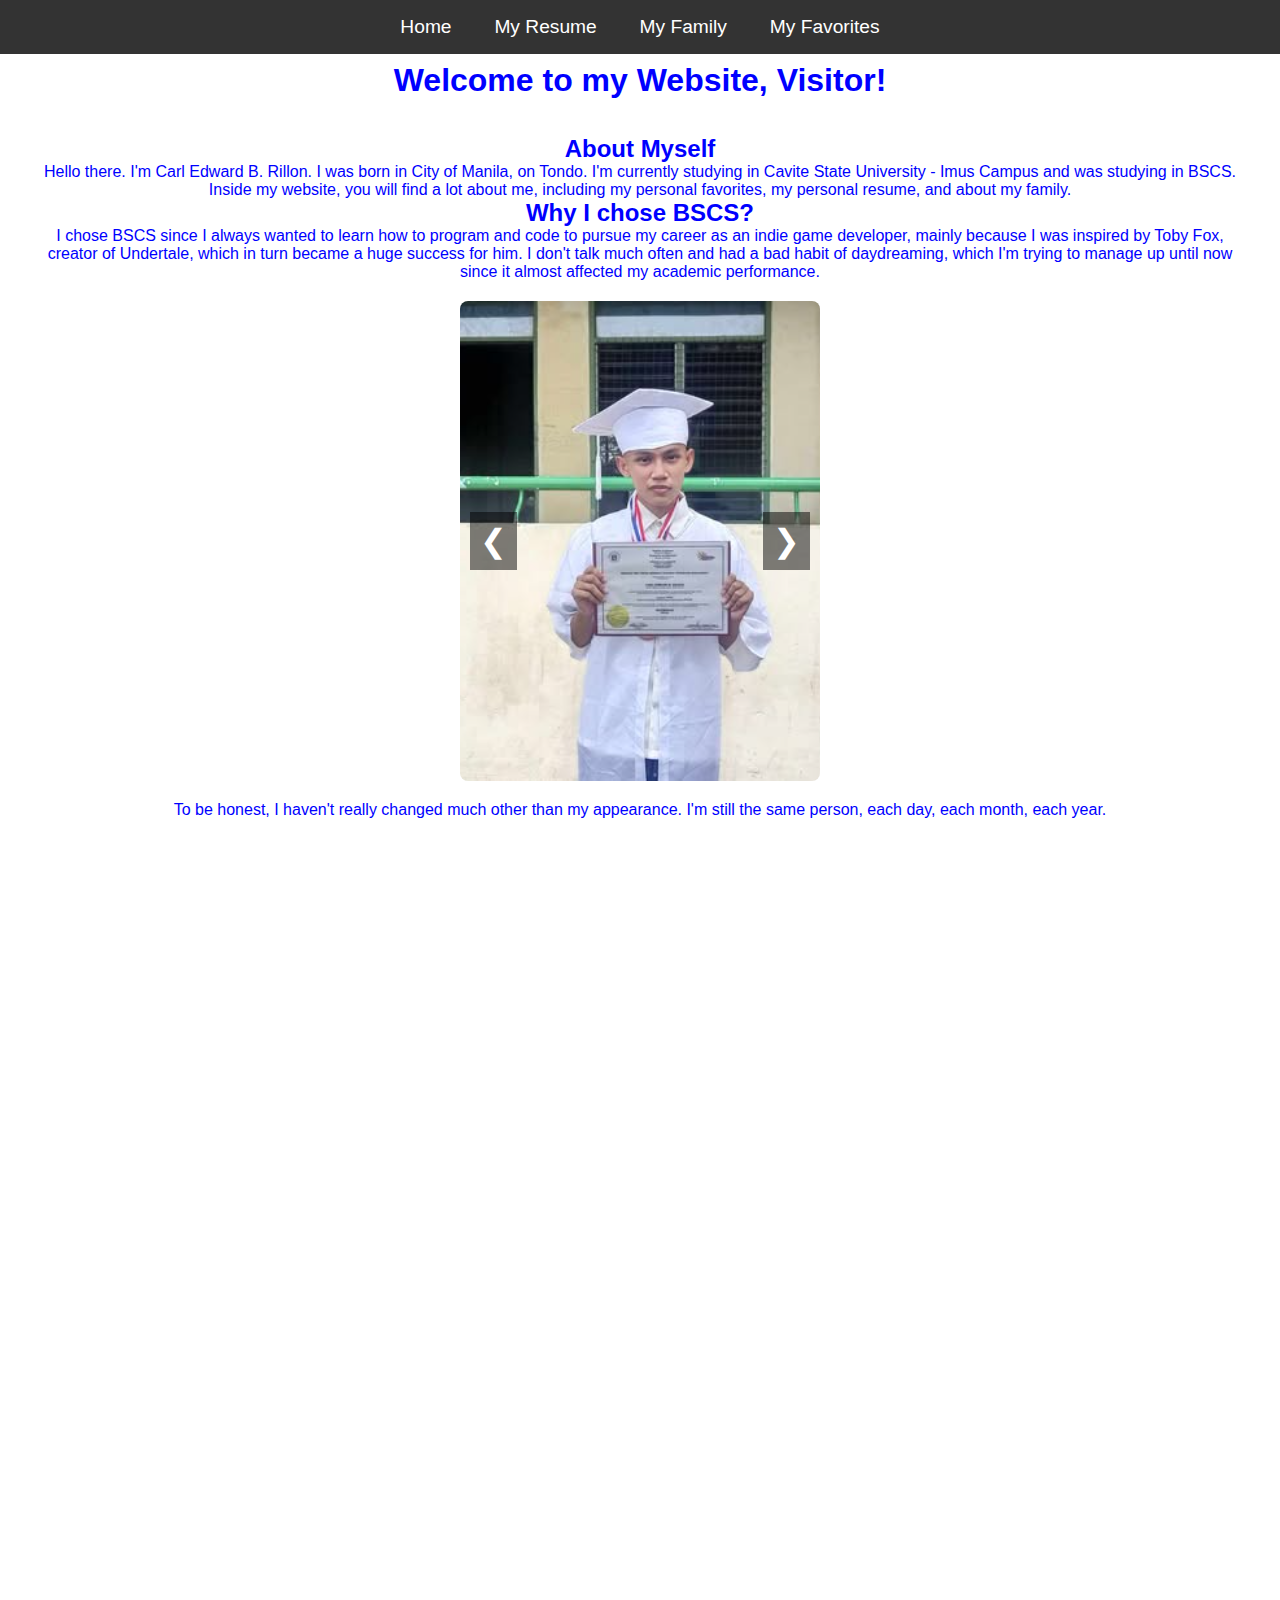
<file: index.html>
<!DOCTYPE html>
<html lang="en">
<head>
    <meta charset="UTF-8">
    <meta name="viewport" content="width=device-width, initial-scale=1.0">
    <title>About Myself</title>
	<link rel="icon" type="image/x-icon" href="images/icon.ico">
    <style>
        * {
            margin: 0;
            padding: 0;
            box-sizing: border-box;
        }
        body, html {
            width: 100%;
            height: 100%;
            font-family: Arial, sans-serif;
        }
        nav {
            background-color: #333;
            color: white;
            padding: 1em;
            text-align: center;
            position: fixed;
            top: 0;
            width: 100%;
            z-index: 1000;
        }
        nav a {
            color: white;
            text-decoration: none;
            margin: 0 1em;
            font-size: 1.2em;
        }
        nav a:hover {
            color: #00bcd4;
        }
        .content {
            margin-top: 30px;
            padding: 2em;
            text-align: center;
            color: blue;
            height: 100%;
        }
        .animated-bg {
            animation: slide 15s infinite alternate;
            background-size: cover;
            background-position: top;
            height: 180%;
        }
        @keyframes slide {
            0% { background-position: 0% 50%; }
            50% { background-position: 100% 50%; }
            100% { background-position: 0% 50%; }
        }
        .gallery-container {
            position: relative;
            width: 360px;
            height: 480px;
            margin: 20px auto;
            overflow: hidden;
        }
        .gallery-images {
            display: flex;
            transition: transform 0.5s ease;
        }
        .gallery-images img {
            width: 360px;
            height: 480px;
            object-fit: cover;
            border-radius: 8px;
        }
        .gallery-button {
            position: absolute;
            top: 50%;
            transform: translateY(-50%);
            background-color: rgba(0, 0, 0, 0.5);
            color: white;
            font-size: 2em;
            padding: 10px;
            cursor: pointer;
            z-index: 100;
        }
        .gallery-button-left {
            left: 10px;
        }
        .gallery-button-right {
            right: 10px;
        }
    </style>
</head>
<body>
    <audio autoplay loop>
        <source src="videos/back.mp3" type="audio/mpeg">
    </audio>

    <nav>
        <a href="index.html">Home</a>
        <a href="resume.html">My Resume</a>
        <a href="family.html">My Family</a>
        <a href="favorites.html">My Favorites</a>
    </nav>

    <div class="content animated-bg" style="background-image: url('https://steamuserimages-a.akamaihd.net/ugc/1469813569889757200/B8CBE68BCA47164F7015715AEBEA8E1D8FC5FE5E/?imw=637&imh=358&ima=fit&impolicy=Letterbox&imcolor=%23000000&letterbox=true/1200');">
        <h1>Welcome to my Website, Visitor!</h1>
		<br></br>
		<h2>About Myself</h2>
        <p>Hello there. I'm Carl Edward B. Rillon. I was born in City of Manila, on Tondo. I'm currently studying in Cavite State University - Imus Campus and was studying in BSCS. Inside my website, you will find a lot about me, including my personal favorites, my personal resume, and about my family. </p>
        <h2>Why I chose BSCS?</h2>
        <p>I chose BSCS since I always wanted to learn how to program and code to pursue my career as an indie game developer, mainly because I was inspired by Toby Fox, creator of Undertale, which in turn became a huge success for him. I don't talk much often and had a bad habit of daydreaming, which I'm trying to manage up until now since it almost affected my academic performance. </p>
        
        <div class="gallery-container">
            <div class="gallery-images">
                <img src="slide/1.jpg" alt="This is me now">
                <img src="slide/2.jpg" alt="This is me back then">
                <img src="slide/thisisme.jpg" alt="Then again, a younger version of me">
                <img src="slide/natan.jpg" alt="Then again, a younger version of me">
            </div>
            <span class="gallery-button gallery-button-left" onclick="moveSlide(-1)">&#10094;</span>
            <span class="gallery-button gallery-button-right" onclick="moveSlide(1)">&#10095;</span>
        </div>
        
        <p>To be honest, I haven't really changed much other than my appearance. I'm still the same person, each day, each month, each year.</p>
    </div>

    <script>
        let currentSlide = 0;

        function moveSlide(step) {
            const slides = document.querySelectorAll('.gallery-images img');
            const totalSlides = slides.length;

            currentSlide = (currentSlide + step + totalSlides) % totalSlides; // Ensures circular navigation

            // Move the images in the gallery container
            const galleryImages = document.querySelector('.gallery-images');
            galleryImages.style.transform = `translateX(-${currentSlide * 360}px)`;
        }
    </script>
</body>
</html>
</file>
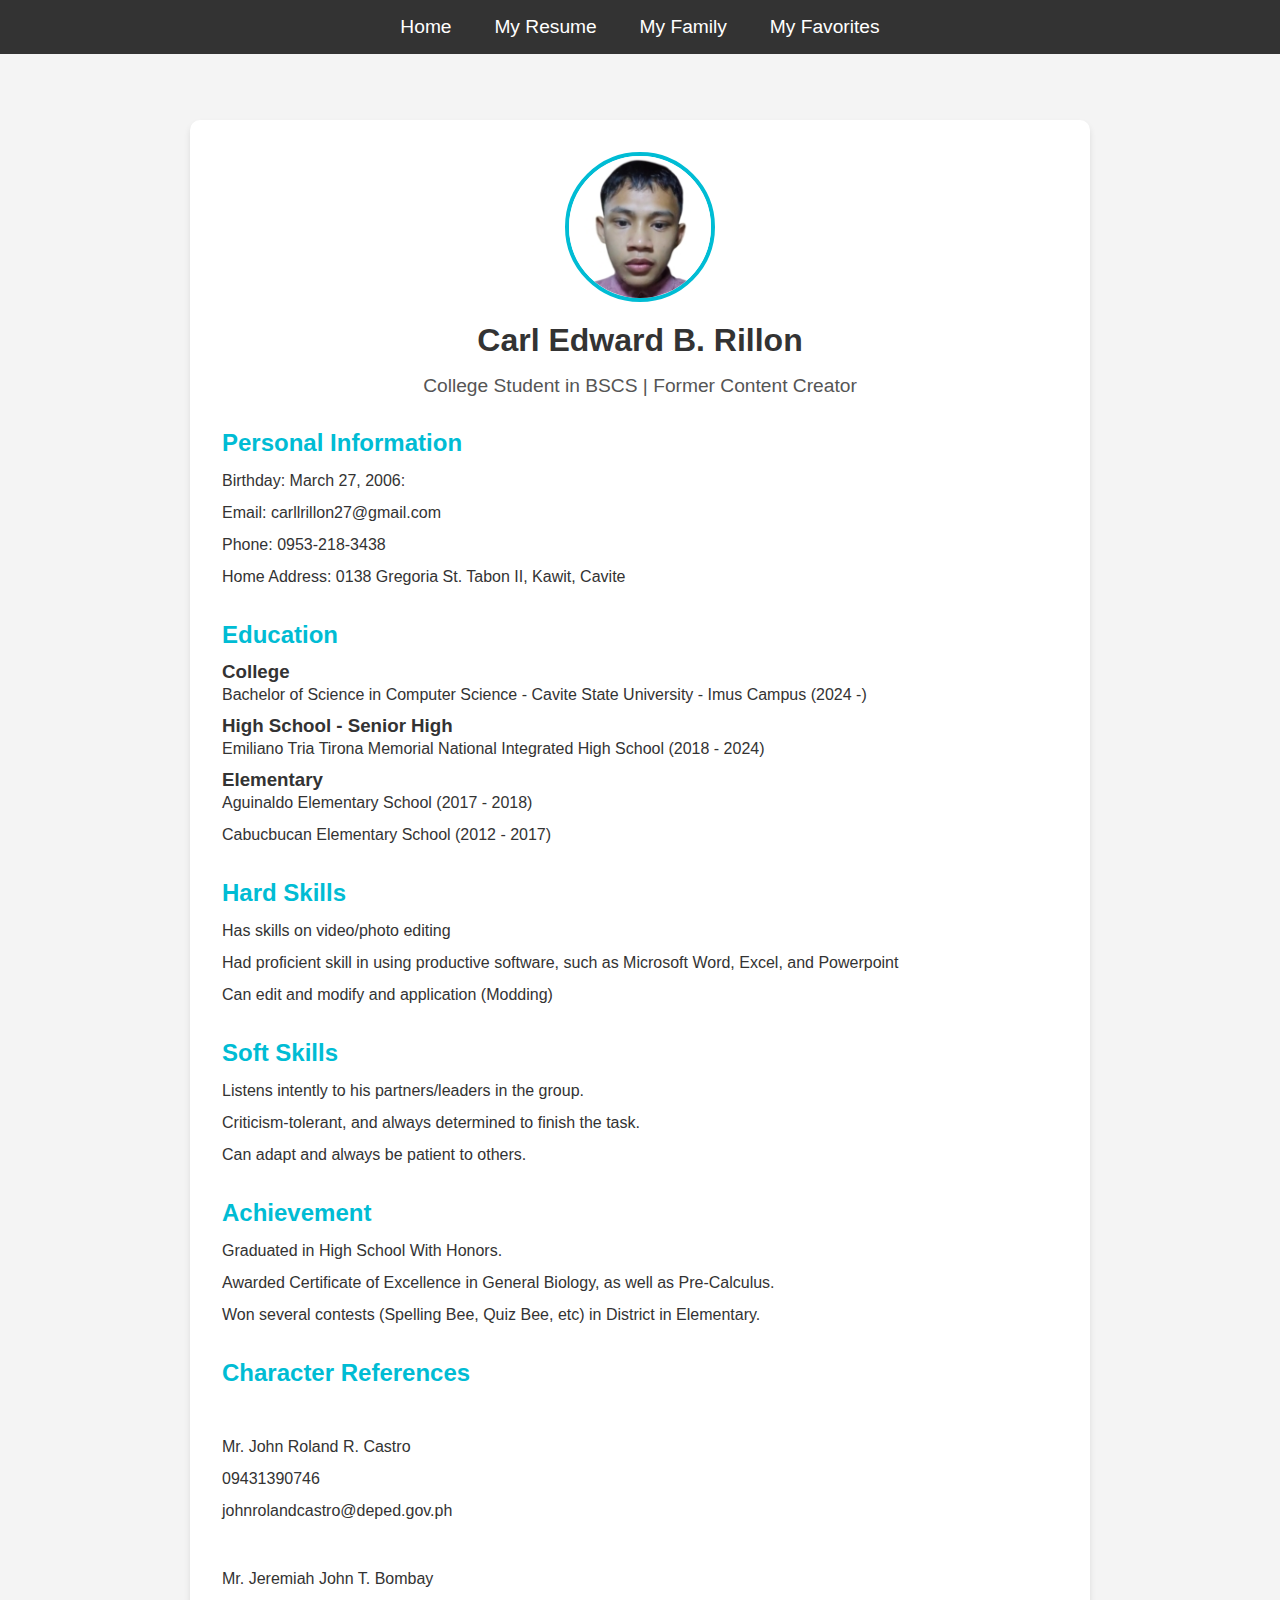
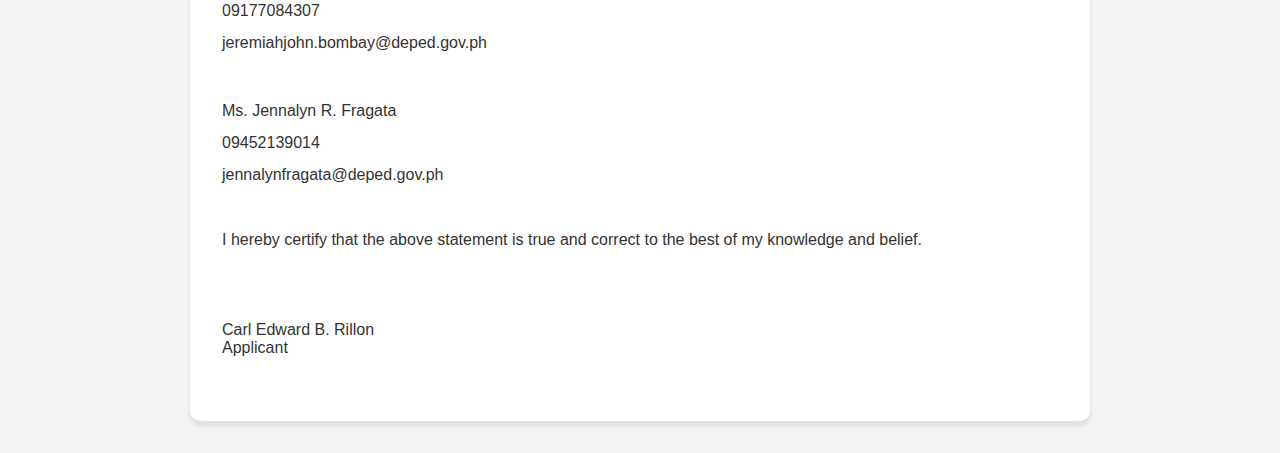
<file: resume.html>
<!DOCTYPE html>
<html lang="en">
<head>
    <meta charset="UTF-8">
    <meta name="viewport" content="width=device-width, initial-scale=1.0">
    <title>My Resume</title>
	<link rel="icon" type="image/x-icon" href="images/icon.ico">
	<link rel="stylesheet" href="resume.css">
</head>
<body>
    <nav>
        <a href="index.html">Home</a>
        <a href="resume.html">My Resume</a>
        <a href="family.html">My Family</a>
        <a href="favorites.html">My Favorites</a>
    </nav>

    <div class="container">
        <div class="profile">
            <img src="images/resume.jpg" alt="Profile Picture">
            <h1>Carl Edward B. Rillon</h1>
            <p>College Student in BSCS | Former Content Creator</p>
        </div>
		
        <section>
            <h2>Personal Information</h2>
            <ul>
				<li>Birthday: March 27, 2006:</li>
                <li>Email: carllrillon27@gmail.com</li>
                <li>Phone: 0953-218-3438</li>
				<li>Home Address: 0138 Gregoria St. Tabon II, Kawit, Cavite</li>
            </ul>
        </section>
        <section>
            <h2>Education</h2>
            <ul>
			<h3>College</h3>
                <li>Bachelor of Science in Computer Science - Cavite State University - Imus Campus (2024 -)</li>
			<h3>High School - Senior High</h3>
                <li>Emiliano Tria Tirona Memorial National Integrated High School (2018 - 2024)</li>
			<h3>Elementary</h3>
                <li>Aguinaldo Elementary School (2017 - 2018)</li>
                <li>Cabucbucan Elementary School (2012 - 2017)</li>
            </ul>
        </section>

        <section>
            <h2>Hard Skills</h2>
            <ul>
                <li>Has skills on video/photo editing</li>
                <li>Had proficient skill in using productive software, such as Microsoft Word, Excel, and Powerpoint</li>
                <li>Can edit and modify and application (Modding)</li>
            </ul>
			
        </section>

        <section>
            <h2>Soft Skills</h2>
            <ul>
                <li>Listens intently to his partners/leaders in the group.</li>
                <li>Criticism-tolerant, and always determined to finish the task.</li>
                <li>Can adapt and always be patient to others.</li>
            </ul>
        </section>

        <section>
            <h2>Achievement</h2>
            <ul>
                <li>Graduated in High School With Honors.</li>
                <li>Awarded Certificate of Excellence in General Biology, as well as Pre-Calculus.</li>
				<li>Won several contests (Spelling Bee, Quiz Bee, etc) in District in Elementary.</li>
            </ul>
        </section>
		
		<section>
            <h2>Character References</h2>
            <ul>
			
				<br></br>
                <li>Mr. John Roland R. Castro</li>
                <li>09431390746</li>
                <li>johnrolandcastro@deped.gov.ph</li>
				
				<br></br>
				
                <li>Mr. Jeremiah John T. Bombay</li>
                <li>09177084307</li>
                <li>jeremiahjohn.bombay@deped.gov.ph</li>
				
				<br></br>

                <li>Ms. Jennalyn R. Fragata</li>
                <li>09452139014</li>
                <li>jennalynfragata@deped.gov.ph</li>
				
				<br></br>
			<p> I hereby certify that the above statement is true and correct to the best of my knowledge and belief.</p>
			<br></br>
			<br></br>
			
			<p>Carl Edward B. Rillon<br>
			Applicant</p>
			
            </ul>
			
        </section>



    </div>
</body>
</html>
</file>
<file: resume.css>
* {
            margin: 0;
            padding: 0;
            box-sizing: border-box;
        }
        body, html {
            font-family: Arial, sans-serif;
            background-color: #f4f4f4;
            color: #333;
        }
        nav {
            background-color: #333;
            color: white;
            padding: 1em;
            text-align: center;
            position: fixed;
            top: 0;
            width: 100%;
            z-index: 1000;
        }
        nav a {
            color: white;
            text-decoration: none;
            margin: 0 1em;
            font-size: 1.2em;
        }
        nav a:hover {
            color: #00bcd4;
        }
        .container {
            max-width: 900px;
            margin: 120px auto 2em;
            background: white;
            box-shadow: 0 4px 6px rgba(0, 0, 0, 0.1);
            padding: 2em;
            border-radius: 10px;
        }
        .profile {
            text-align: center;
            margin-bottom: 2em;
        }
        .profile img {
            border-radius: 50%;
            width: 150px;
            height: 150px;
            object-fit: cover;
            border: 4px solid #00bcd4;
        }
        .profile h1 {
            font-size: 2em;
            margin: 0.5em 0;
        }
        .profile p {
            font-size: 1.2em;
            color: #555;
        }
        section {
            margin-bottom: 2em;
        }
        section h2 {
            font-size: 1.5em;
            color: #00bcd4;
            margin-bottom: 0.5em;
        }
        section ul {
            list-style: none;
            padding: 0;
        }
        section ul li {
            margin-bottom: 0.5em;
            line-height: 1.5;
        }
        .contact {
            text-align: center;
            margin-top: 2em;
            padding: 1em 0;
            background-color: #00bcd4;
            color: white;
        }
        .contact p {
            margin: 0.5em 0;
        }
</file>
